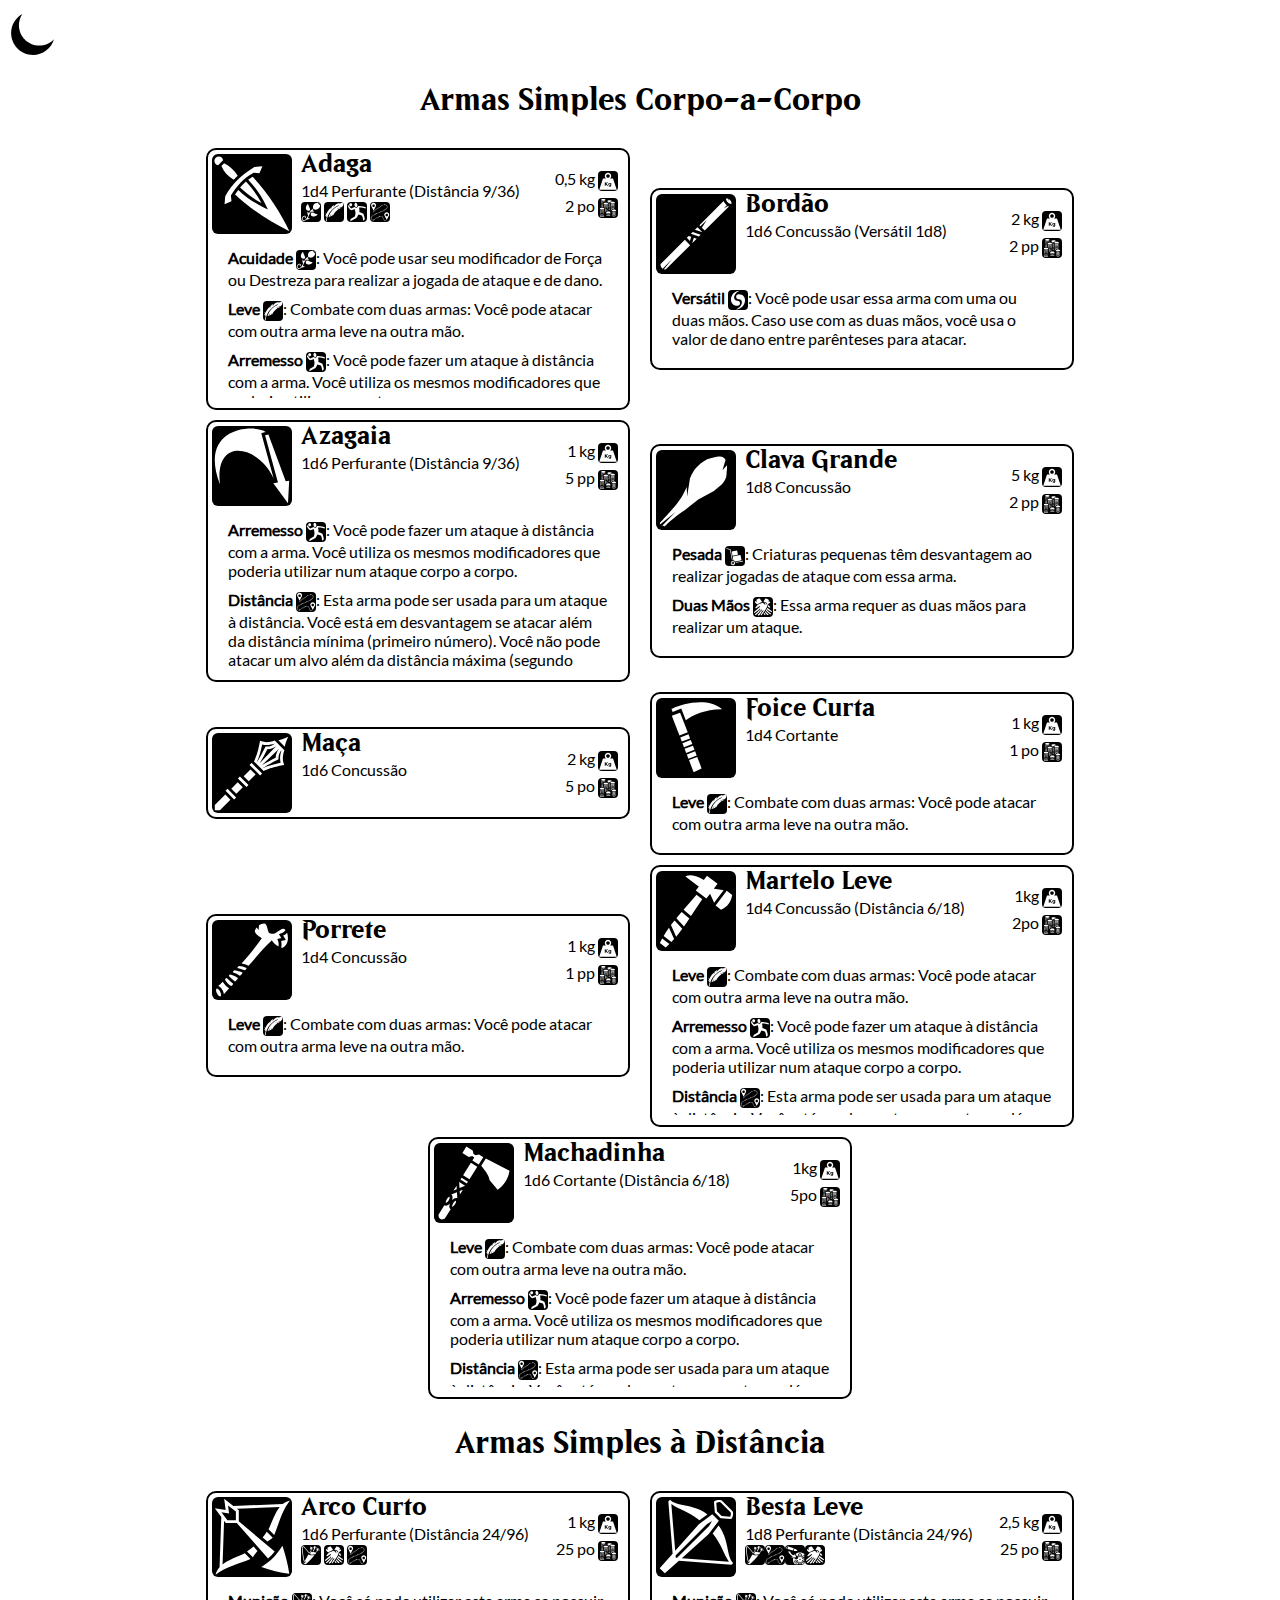
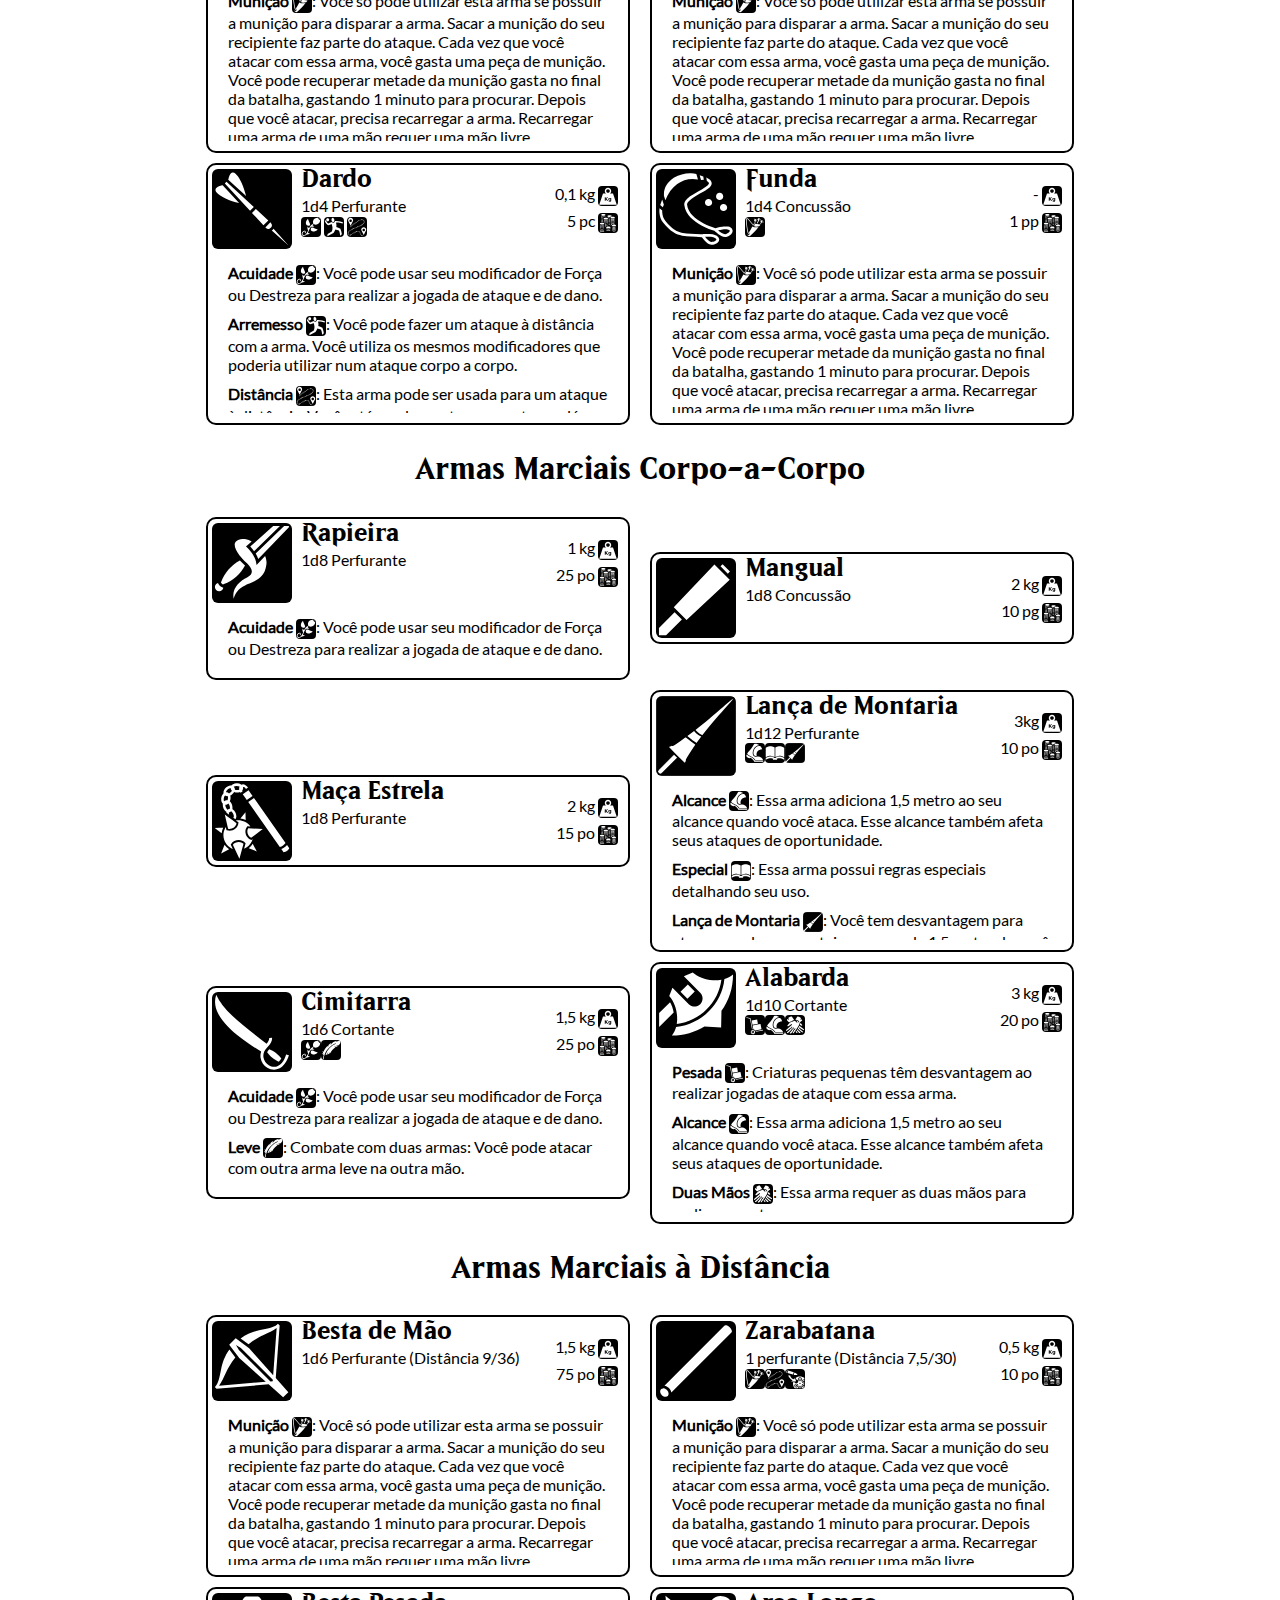
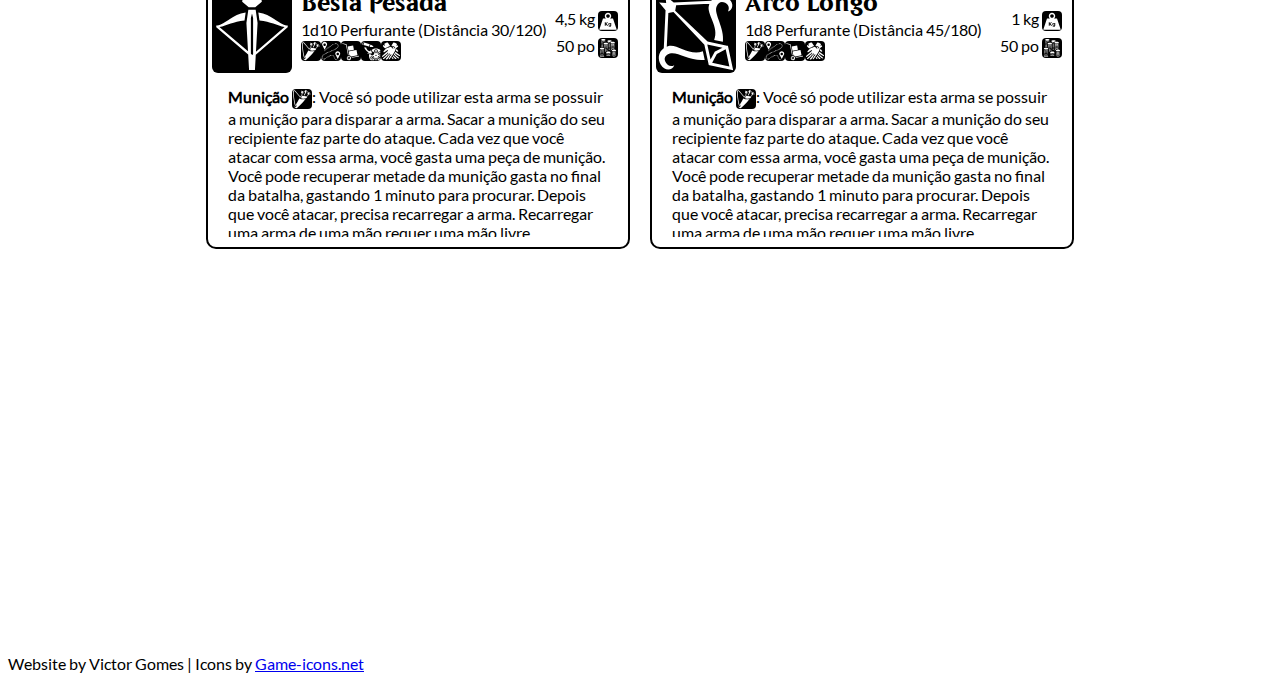
<file: index.html>
<!DOCTYPE html>
<html lang="pt-BR">
<head>
    <meta charset="UTF-8">
    <meta name="viewport" content="width=device-width, initial-scale=1.0">
    <title>Armas D&D 5e</title>
    <link rel="stylesheet" href="style.css">
    <script src="weapon.js"></script>
    <style id="darkMode">
        body
        {
            color: white;
            background-color: #000000;
        }
        .description::-webkit-scrollbar
        {
            width: 5px;
            background-color: rgb(24, 24, 24);
            border-radius: 5px;
        }
        .description::-webkit-scrollbar-thumb
        {
            background: #707070;
            border-radius: 5px;
        }
        .weaponContainer 
        {
            border: 2px solid rgb(68, 68, 68);
        }
    </style>
</head>
<body>
    <div class="nightMode"><img id="nightModeIcon" onclick="alternateDarkMode()" src="./images/"></div>
    <h1 class="classHeader">Armas Simples Corpo-a-Corpo</h1>
    <div class="weaponWrapper" id="simplesCorpo"></div>
    <h1 class="classHeader">Armas Simples à Distância</h1>
    <div class="weaponWrapper" id="simplesDistancia"></div>
    <h1 class="classHeader">Armas Marciais Corpo-a-Corpo</h1>
    <div class="weaponWrapper" id="marciaisCorpo"></div>
    <h1 class="classHeader">Armas Marciais à Distância</h1>
    <div class="weaponWrapper" id="marciaisDistancia"></div>
    <div style="height: 400px"></div>
    <footer>
        Website by Victor Gomes | Icons by <a href="https://game-icons.net">Game-icons.net</a></p>
    </footer>
    <script>
        darkModeStyle = document.getElementById("darkMode");
        nightModeIcon = document.getElementById("nightModeIcon");    

        function darkModeIcons()
        {
            // troca os icones
            if(darkModeStyle.disabled)
            {
                nightModeIcon.src = "./images/night-sleep.svg";
            } else {
                nightModeIcon.src = "./images/sun.svg"
            }
        }
        // modo noturno
        function alternateDarkMode()
        {
            // inverte o tema atual
            darkModeStyle.disabled = !darkModeStyle.disabled;
            darkModeIcons();
            // guarda o tema preferido
            localStorage.setItem("nightMode", darkModeStyle.disabled)
        }

        // coloca o tema que o usuario deixou
        previousMode = localStorage.getItem("nightMode");
        if(previousMode === "false")
        darkModeStyle.disabled = false;
        else darkModeStyle.disabled = true;
        darkModeIcons();

        CreateWeapon("adaga", "simplesCorpo");
        CreateWeapon("azagaia", "simplesCorpo");
        CreateWeapon("bordao", "simplesCorpo");
        CreateWeapon("clava_grande", "simplesCorpo");
        CreateWeapon("maca", "simplesCorpo");
        CreateWeapon("foice_curta", "simplesCorpo");
        CreateWeapon("porrete", "simplesCorpo");
        CreateWeapon("martelo_leve", "simplesCorpo");
        CreateWeapon("machadinha", "simplesCorpo");
        CreateWeapon("arco_curto", "simplesDistancia");
        CreateWeapon("rapieira", "marciaisCorpo");
        CreateWeapon("mangual", "marciaisCorpo");
        CreateWeapon("maca_estrela", "marciaisCorpo");
        CreateWeapon("besta_de_mao", "marciaisDistancia");
        CreateWeapon("Lança de Montaria", "marciaisCorpo");
        CreateWeapon("Besta Leve", "simplesDistancia");
        CreateWeapon("Besta Pesada", "marciaisDistancia");
        CreateWeapon("Dardo", "simplesDistancia");
        CreateWeapon("Funda", "simplesDistancia");
        CreateWeapon("Zarabatana", "marciaisDistancia");
        CreateWeapon("Arco Longo", "marciaisDistancia");
        CreateWeapon("Cimitarra", "marciaisCorpo");
        CreateWeapon("Alabarda", "marciaisCorpo");
    </script>
</body>
</html>
</file>
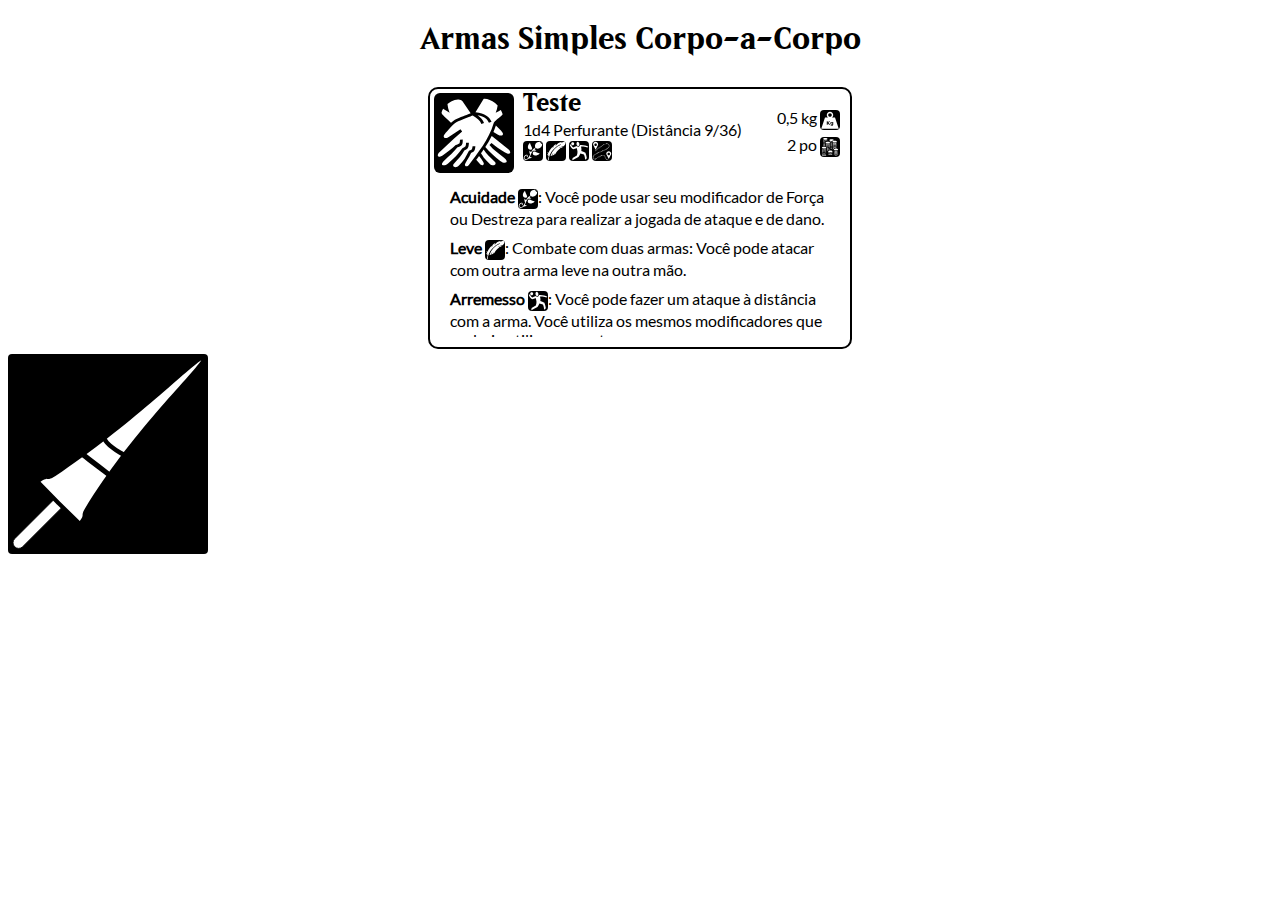
<file: utilities/testpage.html>
<!DOCTYPE html>
<html lang="pt-BR">
<head>
    <meta charset="UTF-8">
    <meta name="viewport" content="width=device-width, initial-scale=1.0">
    <title>Armas D&D 5e</title>
    <link rel="stylesheet" href="../style.css">
</head>
<body>
    <h1 class="classHeader">Armas Simples Corpo-a-Corpo</h1>
    <div class="weaponWrapper" id="simplesCorpo">
        <div class="weaponContainer">
            <div class="header">
                <img src="../images/gloves.svg">
                <div class="headerText">
                    <h1>Teste</h1>
                    <span>1d4 Perfurante (Distância 9/36)</span>
                    <div class="properties"><i class="icon acuidade"></i> <i class="icon leve"></i> <i class="icon arremesso"></i> <i class="icon distancia"></i></div>
                </div>
                <div class="weaponInfo">
                    <span>0,5 kg <i class="icon peso"></i></span>
                    <div style="height: 5px;"></div>
                    <span>2 po <i class="icon coins"></i></span>
                </div>
            </div>
            <div class="description">
                <div class="descriptionSection"><strong>Acuidade</strong> <i class="icon acuidade"></i>: Você pode usar seu modificador de Força ou Destreza para realizar a jogada de ataque e de dano.</div><div class="descriptionSection"><strong>Leve</strong> <i class="icon leve"></i>: Combate com duas armas: Você pode atacar com outra arma leve na outra mão.</div><div class="descriptionSection"><strong>Arremesso</strong> <i class="icon arremesso"></i>: Você pode fazer um ataque à distância com a arma. Você utiliza os mesmos modificadores que poderia utilizar num ataque corpo a corpo.</div><div class="descriptionSection"><strong>Distância</strong> <i class="icon distancia"></i>: Esta arma pode ser usada para um ataque à distância. Você está em desvantagem se atacar além da distância mínima (primeiro número). Você não pode atacar um alvo além da distância máxima (segundo número).</div>
            </div>
        </div>
    </div>
    <i class="icon lanca" style="width: 200px; height: 200px"></i>
</body>
</html>
</file>
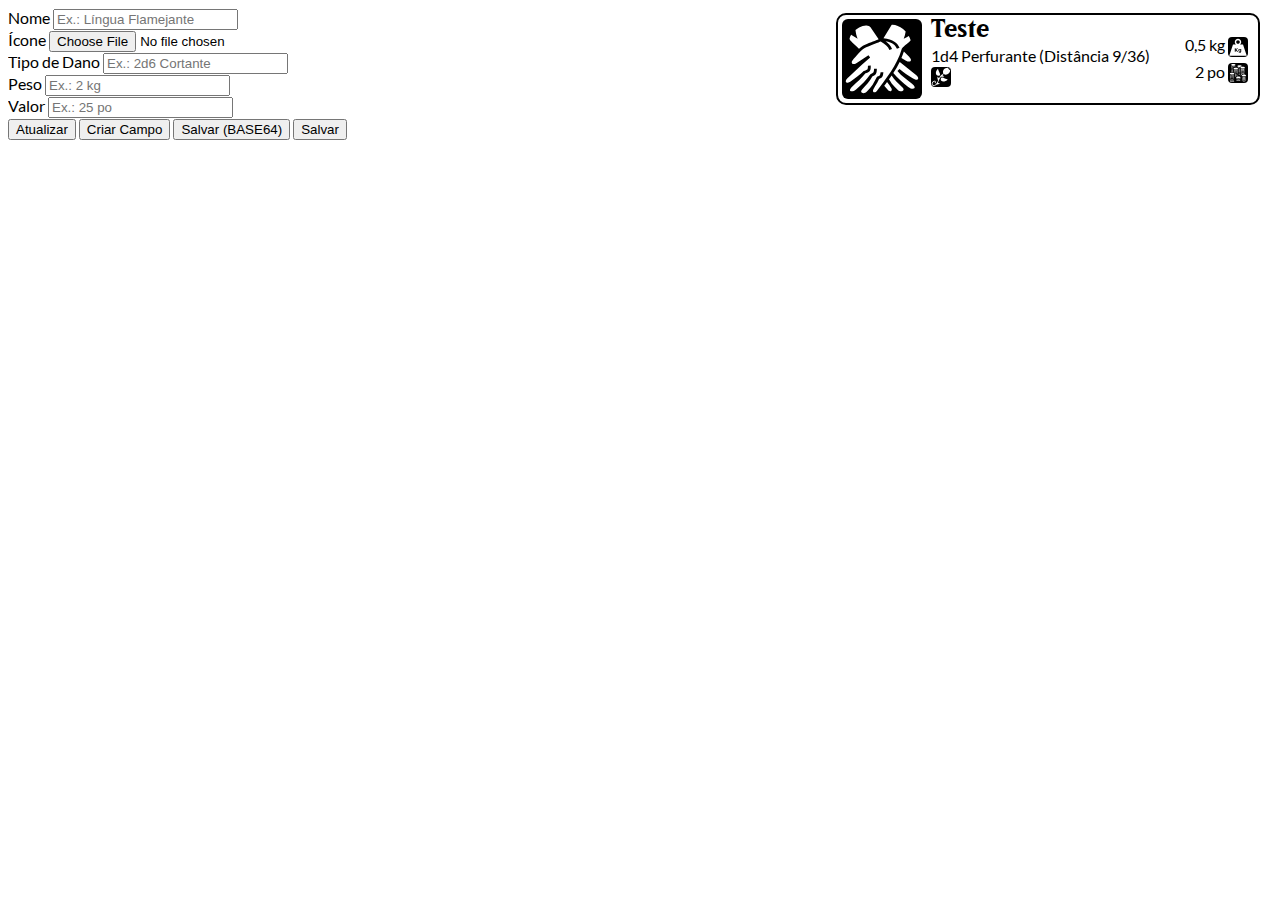
<file: utilities/weaponCreator.html>
<!DOCTYPE html>
<html lang="pt-BR">
<head>
    <meta charset="UTF-8">
    <meta name="viewport" content="width=device-width, initial-scale=1.0">
    <title>Armas D&D 5e</title>
    <link rel="stylesheet" href="../style.css">
    <style>
        #preview
        {
            position: absolute;
            right: 10px;
            margin: 0;
        }
    </style>
</head>
<body>
    <div class="weaponWrapper" id="preview">
        <div class="weaponContainer" id="weaponContainer">
            <div class="header">
                <img src="../images/gloves.svg" id="imagem">
                <div class="headerText">
                    <h1 id="nome">Teste</h1>
                    <span id="damageType">1d4 Perfurante (Distância 9/36)</span>
                    <div class="properties" id="properties"><i class="icon acuidade"></i></div>
                </div>
                <div class="weaponInfo">
                    <span id="peso">0,5 kg <i class="icon peso"></i></span>
                    <div style="height: 5px;"></div>
                    <span id="valor">2 po <i class="icon coins"></i></span>
                </div>
            </div>
        </div>
    </div>

    <div id="form">
        <div>
            <label for="nomeInput">Nome</label>
            <input type="text" id="nomeInput" onchange="update()" placeholder="Ex.: Língua Flamejante">
        </div>
        <div>
            <label for="imagemInput">Ícone</label>
            <input type="file" id="imagemInput" accept="image/*, .svg" onchange="update()">
        </div>
        <div>
            <label for="damageTypeInput">Tipo de Dano</label>
            <input type="text" id="damageTypeInput" onchange="update()" placeholder="Ex.: 2d6 Cortante">
        </div>
        <div>
            <label for="pesoInput">Peso</label>
            <input type="text" id="pesoInput" onchange="update()" placeholder="Ex.: 2 kg">
        </div>
        <div>
            <label for="valorInput">Valor</label>
            <input type="text" id="valorInput" onchange="update()" placeholder="Ex.: 25 po">
        </div>
        <div id="selectNode" style="display: none;">
            <select>
                <option value="<strong>Arremesso</strong> <i title='Arremesso' class='icon arremesso'></i>: Você pode fazer um ataque à distância com a arma. Você utiliza os mesmos modificadores que poderia utilizar num ataque corpo a corpo." data-icon="<i title='Arremesso' class='icon arremesso'></i>">Arremesso</option>
                <option value="<strong>Acuidade</strong> <i title='Acuidade' class='icon acuidade'></i>: Você pode usar seu modificador de Força ou Destreza para realizar a jogada de ataque e de dano." data-icon="<i title='Acuidade' class='icon acuidade'></i>">Acuidade</option>
                <option value="<strong>Leve</strong> <i title='Leve' class='icon leve'></i>: Combate com duas armas: Você pode atacar com outra arma leve na outra mão." data-icon="<i title='Leve' class='icon leve'></i>">Leve</option>
                <option value="<strong>Distância</strong> <i title='Distância' class='icon distancia'></i>: Esta arma pode ser usada para um ataque à distância. Você está em desvantagem se atacar além da distância mínima (primeiro número). Você não pode atacar um alvo além da distância máxima (segundo número)." data-icon="<i title='Distância' class='icon distancia'></i>">Distância</option>
                <option value="<strong>Versátil</strong> <i title='Versátil' class='icon versatil'></i>: Você pode usar essa arma com uma ou duas mãos. Caso use com as duas mãos, você usa o valor de dano entre parênteses para atacar." data-icon="<i title='Versátil' class='icon versatil'></i>">Versátil</option>
                <option value="<strong>Pesada</strong> <i title='Pesada' class='icon pesada'></i>: Criaturas pequenas têm desvantagem ao realizar jogadas de ataque com essa arma." data-icon="<i title='Pesada' class='icon pesada'></i>">Pesada</option>
                <option value="<strong>Munição</strong> <i title='Munição' class='icon municao'></i>: Você só pode utilizar esta arma se possuir a munição para disparar a arma. Sacar a munição do seu recipiente faz parte do ataque. Cada vez que você atacar com essa arma, você gasta uma peça de munição. Você pode recuperar metade da munição gasta no final da batalha, gastando 1 minuto para procurar. Depois que você atacar, precisa recarregar a arma. Recarregar uma arma de uma mão requer uma mão livre." data-icon="<i title='Munição' class='icon municao'></i>">Munição</option>
                <option value="<strong>Alcance</strong> <i title='Alcance' class='icon alcance'></i>: Essa arma adiciona 1,5 metro ao seu alcance quando você ataca. Esse alcance também afeta seus ataques de oportunidade." data-icon="<i title='Alcance' class='icon alcance'></i>">Alcance</option>
                <option value="<strong>Duas Mãos</strong> <i title='Duas Mãos' class='icon duas-maos'></i>: Essa arma requer as duas mãos para realizar um ataque." data-icon="<i title='Duas Mãos' class='icon duas-maos'></i>">Duas Mãos</option>
                <option value="<strong>Recarga</strong> <i title='Recarga' class='icon recarga'></i>: Você pode disparar apenas uma peça de munição da arma quando usa uma ação, ação bônus, ou reação para disparar, não importando quantos ataques você possua." data-icon="<i title='Recarga' class='icon recarga'></i>">Recarga</option>
                <option value="<strong>Especial</strong> <i title='Especial' class='icon especial'></i>: Essa arma possui regras especiais detalhando seu uso." data-icon="<i title='Especial' class='icon especial'></i>">Especial</option>
                <option value="<strong>Lança de Montaria</strong> <i title='Lança de Montaria' class='icon lanca'></i>: Você tem desvantagem para atacar um alvo que esteja a menos de 1,5 metro de você. Além disso, você precisa empunhar este item com as duas mãos enquanto não estiver em uma montaria." data-icon="<i title='Lança de Montaria' class='icon lanca'></i>">Lança de Montaria</option>
                <option value="<strong>Rede</strong> <i title='Rede' class='icon rede'></i>: Uma criatura Grande ou menor atingida por uma rede fica impedida até que ela se liberte. Uma rede não pode afetar criaturas que não tenham forma definida, ou criaturas Enormes ou maiores que isso. A criatura que ficar impedida pode usar sua ação para realizar um teste de Força (CD 10) para se libertar. Outra criatura no alcance também pode fazer isso por ela. Causar 5 de dano cortante à rede (CA 10) também liberta a criatura afetada sem feri-la, e destrói a rede. Quando você usa uma ação, ação bônus ou reação para atacar com a rede, você só pode realizar um ataque, independente do número de ataques que você possa realizar normalmente." data-icon="<i title='Rede' class='icon rede'></i>">Rede</option>
            </select>
        </div>
    </div>
    <button onclick="update()">Atualizar</button>
    <button onclick="createDescriptionField()">Criar Campo</button>
    <button onclick="SaveAs(true)">Salvar (BASE64)</button>
    <button onclick="SaveAs()">Salvar</button>
    <script>

        fileReader = new FileReader();

        form = document.getElementById("form");

        nome = document.getElementById("nome");
        nomeInput = document.getElementById("nomeInput");
        imagem = document.getElementById("imagem");
        imagemInput = document.getElementById("imagemInput");
        damageType = document.getElementById("damageType");
        damageTypeInput = document.getElementById("damageTypeInput");
        peso = document.getElementById("peso");
        pesoInput = document.getElementById("pesoInput");
        valor = document.getElementById("valor");
        valorInput = document.getElementById("valorInput");
        properties = document.getElementById("properties");

        var attributes;

        container = document.getElementById("weaponContainer");

        fields = [];
        inputFields = [];

        fieldCount = 0;

        function update()
        {
            attributes = "";
            nome.innerHTML = nomeInput.value;
            damageType.innerHTML = damageTypeInput.value;
            peso.innerHTML = pesoInput.value + " <i class='icon peso'></i>";
            valor.innerHTML = valorInput.value + " <i class='icon coins'></i>";

            fileReader.onloadend = () => 
            {
                imagem.src = fileReader.result;
            }

            if(imagemInput.files[0])
            fileReader.readAsDataURL(imagemInput.files[0]);

            fields.forEach((field, index) => 
            {
                selectBox = inputFields[index].children[0]
                attributes += selectBox.options[selectBox.selectedIndex].dataset.icon;
                field.fieldObject.innerHTML = inputFields[index].children[0].value;
            });

            properties.innerHTML = attributes;
        }

        function createDescriptionField()
        {
            if(document.getElementById("description") == null)
            {
                description = document.createElement("div"); description.classList.add("description"); description.id = "description";
                container.appendChild(description);
            }

            descriptionSection = document.createElement("div"); 
            descriptionSection.classList.add("descriptionSection"); 
            descriptionSection.id = "descriptionSection" + fieldCount;

            selectNode = document.getElementById("selectNode");
            newSelectNode = selectNode.cloneNode(true);

            newSelectNode.id = "property" + fieldCount;
            newSelectNode.style = "display: block";
            newSelectNode.children[0].addEventListener("change", () => {update();});

            description.appendChild(descriptionSection);
            form.appendChild(newSelectNode);
            
            fields.push({"fieldObject": descriptionSection, "fieldName": "descriptionSection" + fieldCount});
            inputFields.push(newSelectNode);

            fieldCount++;
            update();
        }

        function SaveAs(base64 = false)
        {
            update();
            
            dict = 
            {
                "name": nomeInput.value,
                "weaponIcon": imagem.src,
                "damageType": damageTypeInput.value,
                "weight": pesoInput.value,
                "value": valorInput.value,
                "propertyIcons": attributes, 
            }
            if(inputFields.length > 0)
            {
                propertyArray = []
                inputFields.forEach(field => 
                {
                    propertyArray.push(
                    {
                        "property": field.children[0].value
                    });
                });
                dict.properties = propertyArray;
            }
            // boolean, if false saves weaponIcon as its name file, else saves it as base64
            if(!base64)
            {
                dict.weaponIcon = imagemInput.files[0].name;
            }
            link = document.createElement("a");
            link.setAttribute("href", "data:text," + JSON.stringify(dict));
            link.setAttribute("download", nomeInput.value + ".json");
            link.click();
        }

    </script>
</body>
</html>
</file>
<file: style.css>
@font-face {
    font-family: "Beleren";
    src: url("./fonts/Beleren.ttf");
}
@font-face {
    font-family: "Lato-Regular";
    src: url("./fonts/Lato-Regular.ttf");
}

body
{
    font-family: "Lato-Regular";
}

.nightMode
{
    text-align: left;
}
.nightMode img
{
    width: 50px;
    cursor: pointer;
}
h1
{
    font-family: "Beleren";
}
h1.classHeader
{
    text-align: center;
}

.weaponWrapper
{
    text-align: center;
    max-width: 900px;
    margin: 0 auto;
}

.weaponContainer
{
    display: inline-block;
    width: 420px;
    vertical-align: middle;
    border: 2px solid black;
    border-radius: 10px;
    margin: 5px 10px;
}

.header
{
    display: flex;
    justify-content: left;
}

.header img
{
    width: 80px;
    height: 80px;
    object-fit: contain;
    margin: 4px;
    border-radius: 6px;
}

.headerText
{
    display: inline-block;
    text-align: left;
    margin: 0 5px;
}
.headerText h1
{
    margin: 0;
    font-family: 'Beleren','Helvetica';
    font-size: 26px;
}

.weaponInfo
{
    justify-self:right;
    margin-left: auto;
    margin-right: 10px;
    display: flex;
    justify-content: center;
    flex-direction: column;
    text-align: right;
}

.description
{
    overflow-y: scroll;
    max-height: 150px;
    text-align: left;
    margin: 10px;
    padding: 0 10px;
}
.description::-webkit-scrollbar
{
    width: 5px;
    background-color: rgb(235, 235, 235);
    border-radius: 5px;
}
.description::-webkit-scrollbar-thumb
{
    background: #000000;
    border-radius: 5px;
}
.descriptionSection
{
    margin: 0 0 10px 0;
}

/* alternate style for below 480 pixels width */
@media screen and (max-width: 480px) 
{
    .weaponContainer
    {
        width: fit-content;
        margin: 5px 0;
    }
    .headerText
    {
        font-size: 14px;
    }
    .properties i
    {
        height: 16px;
        width: 16px;
    }
    .weaponInfo
    {
        max-width: 50px;
    }
}

/* Icons */
/* All icons from https://game-icons.net */ 
/* Todos os ícones vem daqui https://game-icons.net */
/* ty Lorc! */

.icon
{
    height: 20px;
    width: 20px;
    display: inline-block;
    vertical-align: middle;
    border-radius: 4px;
}
.arremesso
{
    background-image: url("./images/throwing-ball.svg");
}
.peso
{
    background-image: url("./images/weight.svg");
}
.coins
{
    background-image: url("./images/coins.svg");
}
.acuidade
{
    background-image: url("./images/shut-rose.svg");
}
.leve
{
    background-image: url("./images/feather.svg");
}
.distancia
{
    background-image: url("./images/path-distance.svg");
}
.municao
{
    background-image: url("./images/quiver.svg");
}
.versatil
{
    background-image: url("./images/doubled.svg");
}
.duas-maos
{
    background-image: url("./images/gloves.svg");
}
.recarga
{
    background-image: url("./images/reload-gun-barrel.svg");
}
.pesada
{
    background-image: url("./images/hand-truck.svg");
}
.especial
{
    background-image: url("./images/open-book.svg");
}
.alcance
{
    background-image: url("./images/walking-boot.svg");
}
.rede
{
    background-image: url("./images/fishing-net.svg");
}
.lanca
{
    background-image: url("./images/cavalry-lance.svg");
}
</file>
